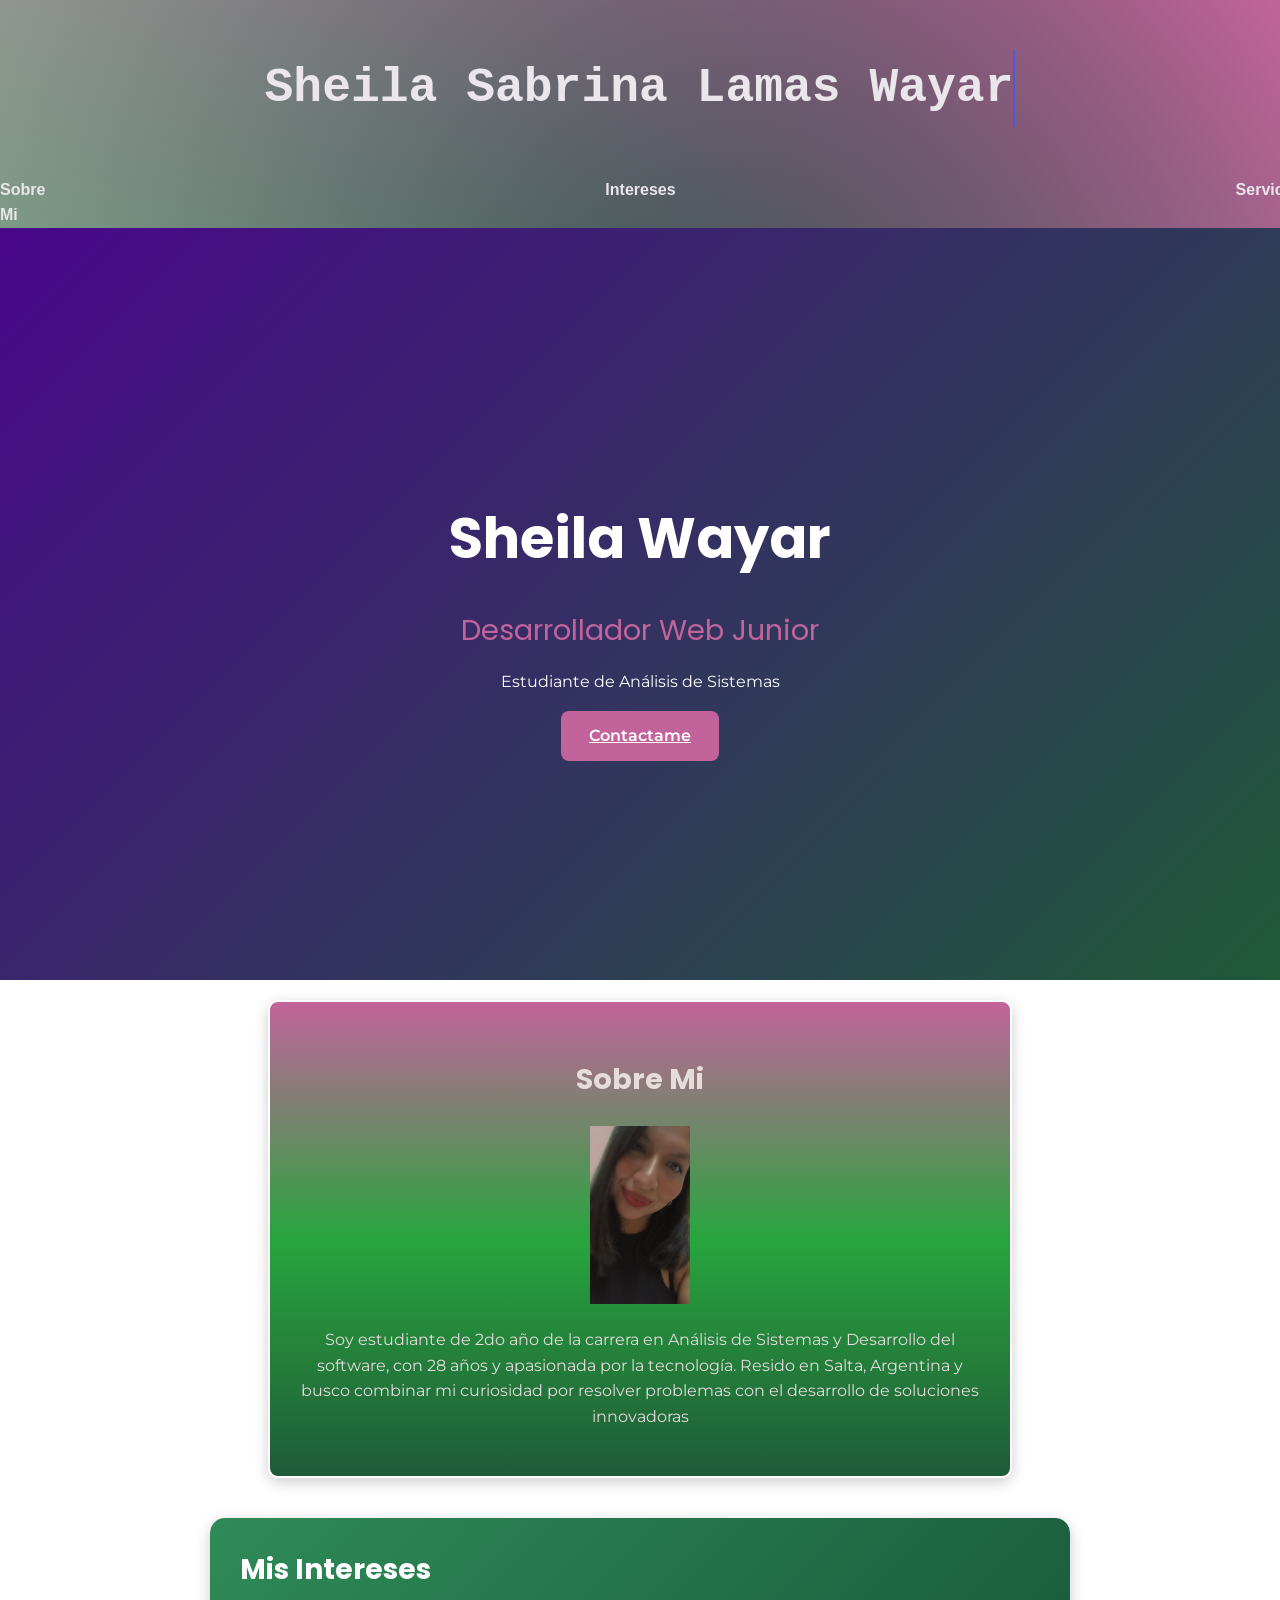
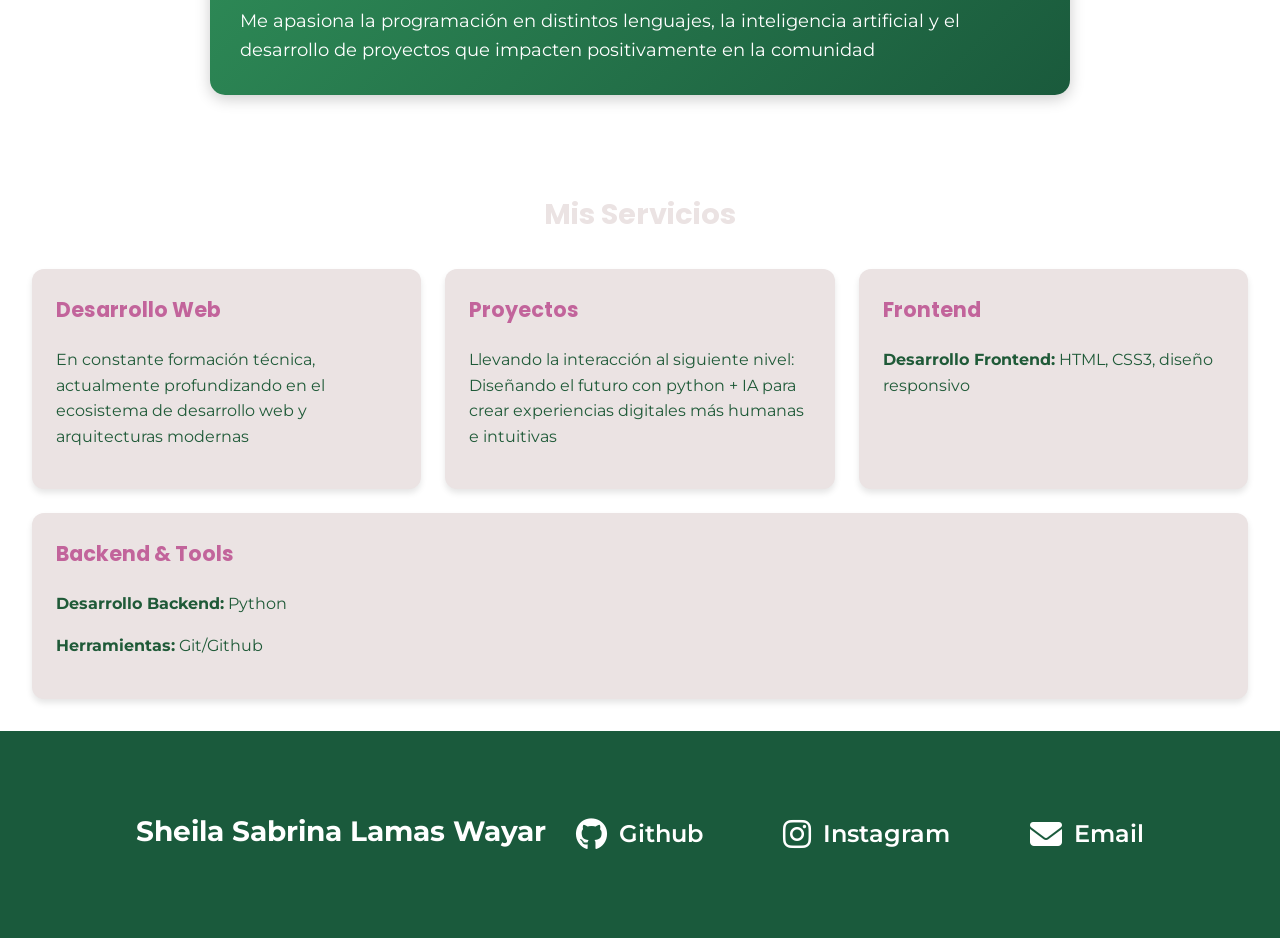
<file: index.html>
<!DOCTYPE html>
<html lang="es">
<head>
    <meta charset="UTF-8">
    <meta name="viewport" content="width=device-width, initial-scale=1.0">
    <title>Mi Sitio Sheila Wayar</title>
    <link rel="preconnect" href="https://fonts.googleapis.com">
    <link rel="preconnect" href="https://fonts.gstatic.com" crossorigin>
    <link href="https://fonts.googleapis.com/css2?family=Montserrat:wght@400;600;700&family=Poppins:wght@400;600;700&display=swap" rel="stylesheet">
    
    <link rel="stylesheet" href="css/style.css">
    <head>
    <meta charset="UTF-8">
    <title>Sheila Wayar</title>
    <link rel="stylesheet" href="style.css">
 
    <link rel="stylesheet" href="https://cdnjs.cloudflare.com/ajax/libs/font-awesome/6.5.1/css/all.min.css">
</head>
</head>
<body>
  <div class="grid-container">
    <aside class="sidebar">
  <p class="typing-effect">Sheila Sabrina Lamas Wayar</p>
    <nav class="nav-links">
      <a href="#Sobremi"><strong>Sobre Mi</strong></a>
      <a href="#Intereses"><strong>Intereses</strong></a>
    <a href="#servicios"><strong>Servicios</strong></a>
    </nav>
    </aside>
    <main class="main">
      <section class="hero">
        <div class="hero-contenido">
          <h1>Sheila Wayar</h1>
          <h2>Desarrollador Web Junior</h2>
          <p>Estudiante de Análisis de Sistemas</p>
          <div class="botones-hero">
            <a href="contacto.html" class="boton-cta">Contactame</a>
          </div>
        </div>
      </section>
      <div class="caja" id="Sobremi">
        <h2>Sobre Mi</h2>
        <img src="images/foto-personal.jpeg" width="100" alt="Sheila Sabrina Lamas Wayar">
        <p>Soy estudiante de 2do año de la carrera en Análisis de Sistemas y Desarrollo del software, con 28 años y apasionada por la tecnología. Resido en Salta, Argentina y busco combinar mi curiosidad por resolver problemas con el desarrollo de soluciones innovadoras</p>    
        </div>
        <div class="caja-intereses" id="Intereses">
        <h2>Mis Intereses</h2>
        <p>Me apasiona la programación en distintos lenguajes, la inteligencia artificial y el desarrollo de proyectos que impacten positivamente en la comunidad</p>
        </div>
          </div>
      <section id="servicios" class="servicios">
        <h2>Mis Servicios</h2>
        <div class="contenedor-tarjetas">
          <div class="tarjeta">
            <h3>Desarrollo Web</h3>
            <p>En constante formación técnica, actualmente profundizando en el ecosistema de desarrollo web y arquitecturas modernas</p>
          </div>
          <div class="tarjeta">
            <h3>Proyectos</h3>
            <p>Llevando la interacción al siguiente nivel: Diseñando el futuro con python + IA para crear experiencias digitales más humanas e intuitivas</p>
          </div>
          <div class="tarjeta">
            <h3>Frontend</h3>
            <p><strong>Desarrollo Frontend:</strong> HTML, CSS3, diseño responsivo</p>
          </div>
          <div class="tarjeta">
            <h3>Backend & Tools</h3>
            <p><strong>Desarrollo Backend:</strong> Python</p>
            <p><strong>Herramientas:</strong> Git/Github</p>
          </div>
        </div>
      </section>
    </main>
  </div>
  <footer class="footer-principal">
    <p class="nombre-footer">Sheila Sabrina Lamas Wayar</p>
    
    <div class="redes-sociales">
        <a href="https://github.com/SheilaWayar" target="_blank" class="link-red">
            <i class="fa-brands fa-github"></i> 
            <span>Github</span>
        </a>
        
        <a href="https://www.instagram.com/sheii.wayar" target="_blank" class="link-red">
            <i class="fa-brands fa-instagram"></i>
            <span>Instagram</span>
        </a>
        
        <a href="mailto:sheila.wayar.3@gmail.com" class="link-red">
            <i class="fa-solid fa-envelope"></i>
            <span>Email</span>
        </a>
    </div>
</footer>
</body>
</html>
</file>
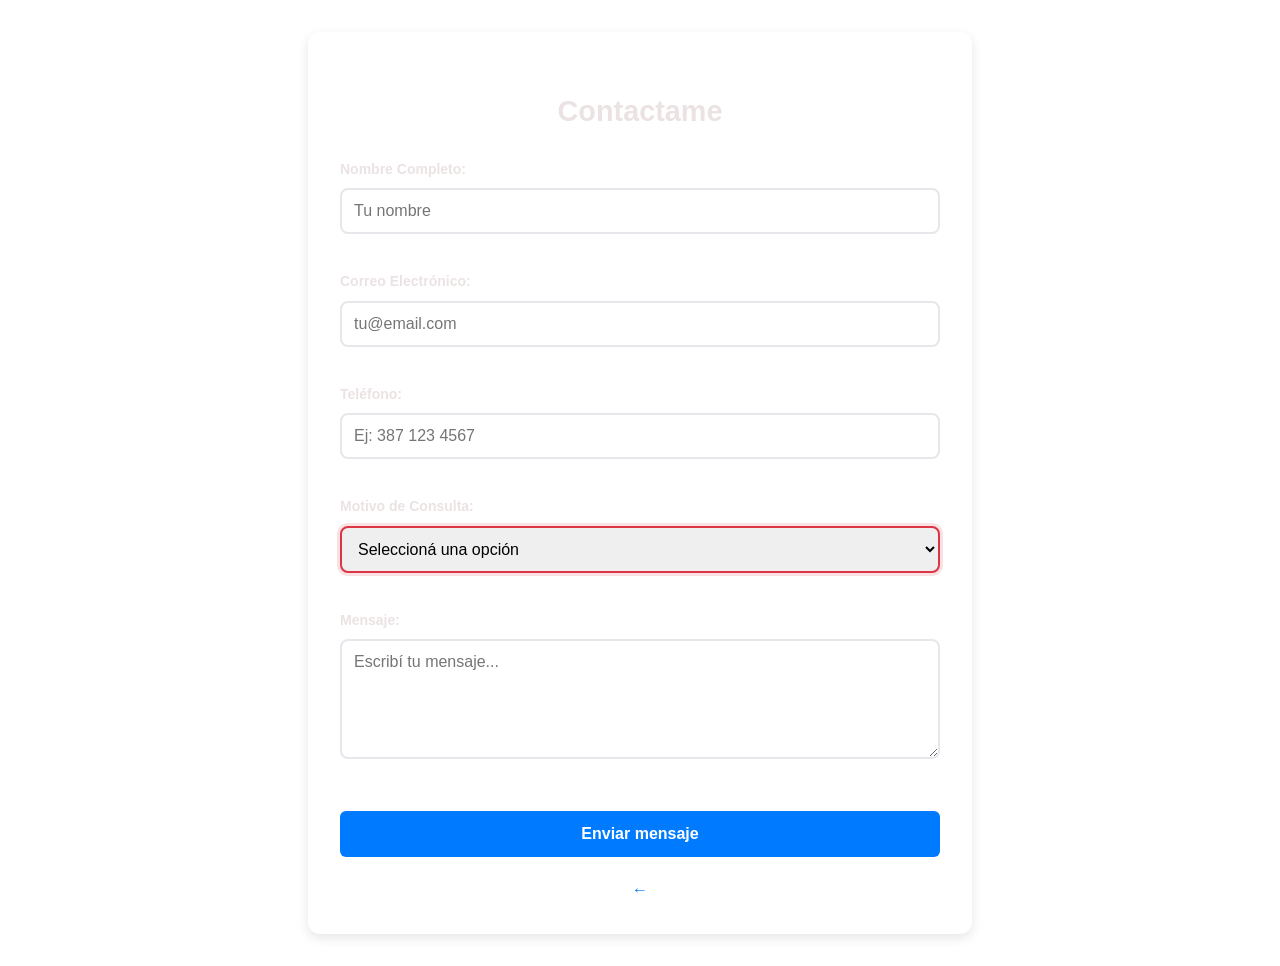
<file: contacto.html>
<!DOCTYPE html>
<html lang="es">
<head>
    <meta charset="UTF-8">
    <meta name="viewport" content="width=device-width, initial-scale=1.0">
    <title>Contacto - Sheila Wayar</title>
    <link rel="stylesheet" href="css/style.css">
</head>
<body class="pagina-contacto">
    <div class="contenedor-form">
        <h2>Contactame</h2>
        <form action="Registro" method="post" class="form-contacto">
            <label for="nombre">Nombre Completo:</label>
            <input type="text" id="nombre" name="nombre" placeholder="Tu nombre" required minlength="3">
            
            <label for="email">Correo Electrónico:</label>
            <input type="email" id="email" name="email" placeholder="tu@email.com" required>
            
            <label for="telefono">Teléfono:</label>
            <input type="tel" id="telefono" name="telefono" placeholder="Ej: 387 123 4567" required>
            
            <label for="motivo">Motivo de Consulta:</label>
            <select id="motivo" name="motivo" required>
                <option value="">Seleccioná una opción</option>
                <option value="Consulta_General">Consulta General</option>
                <option value="Presupuesto">Presupuesto / Solicitud</option>
                <option value="Soporte">Soporte</option>
            </select>
            
            <label for="mensaje">Mensaje:</label>
            <textarea id="mensaje" name="mensaje" placeholder="Escribí tu mensaje..." minlength="10" required></textarea>
            
            <button type="submit" class="boton-cta">Enviar mensaje</button>
        </form>
        <a href="index.html" class="link-volver">←
</file>
<file: css/style.css>
/* TP Integrador - Sheila Sabrina Lamas Wayar - Abril 2026*/

:root {
--color-primary: #49078b;
--color-secondary: #1f5a38;
--color-third: #28a53d;
--color-accent: #c2649b;
--color-text: #ebe3e3;
--radius: 8px;
--shadow: 0 2px 8px rgba(0,0,0,0.1);
--font-main: "Inter", "Segoe UI", Arial, sans-serif;
--color-header-text:#eae6eb;
}

header {
      display: flex;
        justify-content: space-between;
        align-items: center;
        margin: 0 auto;
        background-color: var(--color-primary);
        padding: 1rem 2rem;
        width: 100%;
       }    
.sidebar{
   color:var(--color-header-text);
    margin: 0 auto;
    padding: 0,5rem;
    font-family: var(--font-main);
    font-weight: 400;
}
.nav-links {
    display: flex;
    gap: 35rem;
}
.nav-links a{
    color: var(--color-header-text);
    text-decoration: none;
    font-weight: 600;
    font-size: 1rem;
    transition: all 0.3s ease;
}
.nav-links a:hover{
    color: var(--color-accent);
    transform: translateY(-2px);
}
.hero {
    display: flex;
    justify-content: center;
    align-items: center;
    min-height: 80vh;
    text-align: center;
    background: linear-gradient(135deg, var(--color-primary), var(--color-secondary));
    color: white;
    padding: 1rem;
}
.hero-contenido h1 {
    font-size: 3.5rem;
    margin-bottom: 0.5rem;
    font-weight: 700;
}
.hero-contenido h2 {
    font-size: 1.8rem;
    margin-bottom: 1rem;
    color: var(--color-accent);
    font-weight: 400;
}
.boton-cta {
    display: inline-block;
    background-color: var(--color-accent);
    color: white;
    padding: 12px 28px;
    border-radius: var(--radius);
    font-weight: 600;
    transition: all 0.3s ease;
}
.boton-cta:hover{
    background-color: #fff;
    color: var(--color-primary);
    transform: scale(1.05);
}
body {
      background: linear-gradient(45deg, rgba(74,222,128,0.7), transparent),
      radial-gradient(circle, #271539, #c2649b);
     background-attachment: fixed;
      font-family: 'Montserrat', sans-serif;
      font-size: 16px;
      line-height: 1.6;
      margin: 0;
      color: var(--color-text);
}
    
      h1, h2, h3 {
      font-family: 'Poppins', sans-serif;}   
      /* Tamaños con rem */
      h1 { font-size: 2.5rem; }
      h2 { font-size: 1.8rem; }
      h3 { font-size: 1.3rem; }
.servicios {
    padding: 2rem;
}
.servicios h2 {
    text-align: center;
    margin-bottom: 2rem;
}
.contenedor-tarjetas {
    display: flex;
    flex-wrap: wrap;
    gap: 1.5rem;
    justify-content: center;
}
.tarjeta {
    flex: 1 1 280px;
    padding: 1.5rem;
    border-radius: 12px;
    box-shadow: 0 4px 6px rgba(0,0,0,0.1);
    background-color: var(--color-text);
    transition: transform 0.3s ease, box-shadow  0.3s ease;
}
.tarjeta h3 {
    margin-top: 0;
    color: var(--color-accent);
}
.tarjeta p {
    color: var(--color-secondary);
    line-height: 1.6;
}
.tarjeta :hover {
    transform: translateY(-4px);
    box-shadow: 1 10px 15px rgba(0,0,0,0.2);
}
.boton {
    background-color: var(--color-primary);
    color: var(--color-text);
    padding: 10px 20px;
    border: none;
    border-radius: var(--radius);
    transition: background 0.3s ease;
}
.boton:hover {
    background-color: var(--color-accent);
    transform: scale(1.3);}
.caja {
    max-width: 680px;
    margin: 20px auto;
    padding: 30px;
    background: linear-gradient( var(--color-accent),var(--color-third), var(--color-secondary));
    border-radius: 10px;
    box-shadow: 0 4px 15px rgba(0,0,0,0.2);
    text-align: center;
    color: #e6dcdc;
    border: 2px solid #fff;
}
.contenedor {
  display: flex; flex-wrap: wrap;
  gap: 1.25rem;
  padding: 2rem;
}
footer{
    display: flex;
    justify-content: center;
    gap:  30px;
    background-color: var(--color-secondary);
    text-align: center;
    font-weight: 600;
}
.pagina-contacto {
  background:linear-gradient(var(--color-accent),var(--color-secondary));
  font-family: 'Montserrat', sans-serif;
  padding: 20px;
}

.contenedor-form {
  max-width: 600px;
  margin: 40px auto;
  background: white;
  padding: 40px;
  border-radius: 12px;
  box-shadow: 0 4px 15px rgba(0,0,0,0.1);
}

.contenedor-form h2 {
  text-align: center;
  margin-bottom: 30px;
  color: #333;
}

.form-contacto label {
  display: block;
  margin-bottom: 6px;
  font-weight: 600;
  color: #444;
  font-size: 14px;
}

.form-contacto input,
.form-contacto textarea,
.form-contacto select {
  width: 100%;
  padding: 12px;
  margin-bottom: 20px;
  border: 2px solid #ddd;
  border-radius: 6px;
  font-size: 16px;
  font-family: 'Montserrat', sans-serif;
  box-sizing: border-box; /* Importante para que no se desborde */
}

.form-contacto input:focus,
.form-contacto textarea:focus,
.form-contacto select:focus {
  border-color: #007bff;
  outline: none;
  box-shadow: 0 0 0 3px rgba(0, 123, 255, 0.1);
}

.form-contacto textarea {
  min-height: 120px;
  resize: vertical;
}

.form-contacto .boton-cta {
  width: 100%;
  padding: 14px;
  background: #007bff;
  color: white;
  border: none;
  border-radius: 6px;
  font-size: 16px;
  font-weight: 700;
  cursor: pointer;
  position: relative;
  overflow: hidden;
  transition: background 0.3s;
}

.form-contacto .boton-cta:hover {
  background: #0056b3;
}

.link-volver {
  display: block;
  text-align: center;
  margin-top: 20px;
  color: #007bff;
  text-decoration: none;
}
.link-volver:hover {
  text-decoration: underline;
}
/* ---- VALIDACIÓN DEL FORM ---- */
.form-contacto input,
.form-contacto textarea,
.form-contacto select {
  transition: border-color 0.3s, box-shadow 0.3s;
}

/* Cuando el usuario ya interactuó y el campo es válido */
.form-contacto input:not(:placeholder-shown):valid,
.form-contacto textarea:not(:placeholder-shown):valid,
.form-contacto select:valid {
  border-color: #28a745; /* Verde */
  box-shadow: 0 0 0 3px rgba(40, 167, 69, 0.15);
}

/* Cuando el usuario ya interactuó y el campo es inválido */
.form-contacto input:not(:placeholder-shown):invalid,
.form-contacto textarea:not(:placeholder-shown):invalid,
.form-contacto select:invalid {
  border-color: #dc3545; /* Rojo */
  box-shadow: 0 0 0 3px rgba(220, 53, 69, 0.15);
}

/* Mensajito de error abajo del campo */
.campo-error {
  display: block;
  color: #dc3545;
  font-size: 13px;
  margin-top: -15px;
  margin-bottom: 15px;
  height: 15px; /* Para que no salte el layout */
}/* ---- EFECTO TYPING ---- */
.typing-effect {
  width: 26ch; 
  color:var(--color-header-text);
  font-size: 3rem; 
  font-weight: bold;
  font-family: monospace;
  overflow: hidden;
  white-space: nowrap; 
  border-right: 2px solid #4e5cd4;
  margin: 50px auto;
  animation: typing 2s steps(26), blink 0.5s step-end infinite;
}

/* Animación que "escribe" el texto */
@keyframes typing {
  from { width: 0 } /* Empieza en 0 */
}

/* Animación que hace parpadear el cursor */
@keyframes blink {
  50% { border-color: transparent }
}
/* ---- FOOTER ---- */
.footer-principal {
  background: #1a5a3c; /* Verde oscuro como en tu captura */
  color: white;
  text-align: center;
  padding: 50px 20px; /* Más padding arriba y abajo */
}

.nombre-footer {
  font-size: 28px; /* Nombre grande */
  font-weight: 700;
  margin-bottom: 35px; /* Separación con los links */
}

/* ---- LINKS CON ICONOS GRANDES Y SEPARADOS ---- */
.redes-sociales {
  display: flex;
  justify-content: center;
  gap: 80px; /* MUCHA SEPARACIÓN entre cada link */
  flex-wrap: wrap; /* Si no entran, bajan de línea en celular */
}

.link-red {
  display: flex;
  align-items: center;
  gap: 12px; /* Separación entre ícono y palabra */
  color: white; /* TODAS LAS PALABRAS EN BLANCO */
  text-decoration: none;
  font-size: 24px; /* PALABRAS GRANDES */
  font-weight: 600;
  transition: all 0.3s ease;
}

.link-red i {
  font-size: 32px; /* ÍCONOS MÁS GRANDES */
}

.link-red:hover {
  transform: translateY(-5px); /* Efecto al pasar el mouse */
  opacity: 0.8;
}
/* ---- CAJA DE INTERESES ---- */
.caja-intereses {
  background: linear-gradient(135deg, #2e8b57, #1a5a3c); /* Mismo verde degradado */
  color: white;
  padding: 30px;
  border-radius: 15px; 
  max-width: 800px; 
  margin: 40px auto;
  box-shadow: 0 4px 15px rgba(0, 0, 0, 0.2); 
}

.caja-intereses h2 {
  font-size: 28px;
  font-weight: 700;
  margin-bottom: 15px;
  margin-top: 0;
}

.caja-intereses p {
  font-size: 18px;
  line-height: 1.6; 
  margin: 0;
}

/* Ajuste para el título de Servicios que queda abajo */
.titulo-servicios {
  text-align: center;
  font-size: 32px;
  margin: 50px 0 30px 0;
  color: white; 
}
/* ===== Estilos página contacto ===== */
.pagina-contacto {
  background: var(--bg);
  min-height: 100vh;
  padding: 2rem 1rem;
}

.contenedor-form {
  max-width: 600px;
  margin: 0 auto;
  background: white;
  padding: 2rem;
  border-radius: 12px;
  box-shadow: 0 4px 12px rgba(0,0,0,0.1);
}

.contenedor-form h2 {
  color: var(--primary);
  text-align: center;
  margin-bottom: 1.5rem;
}

.form-contacto label {
  display: block;
  margin: 1rem 0 0.5rem;
  font-weight: 600;
  color: var(--primary);
}

.form-contacto input,
.form-contacto select,
.form-contacto textarea {
  width: 100%;
  padding: 0.75rem;
  border: 2px solid #E5E7EB;
  border-radius: 8px;
  font-family: inherit;
  box-sizing: border-box;
}

.form-contacto input:focus,
.form-contacto select:focus,
.form-contacto textarea:focus {
  outline: none;
  border-color: var(--primary);
}

.form-contacto button {
  width: 100%;
  background: var(--primary);
  color: white;
  padding: 0.75rem;
  border: none;
  border-radius: 8px;
  cursor: pointer;
  margin-top: 1.5rem;
  font-weight: 600;
  font-size: 1rem;
}

.form-contacto button:hover {
  background: var(--accent);
}
</file>
<file: style.css>
/* TP Integrador - Sheila Sabrina Lamas Wayar - Abril 2026*/

:root {
--color-primary: #49078b;
--color-secondary: #1f5a38;
--color-third: #28a53d;
--color-accent: #c2649b;
--color-text: #ebe3e3;
--radius: 8px;
--shadow: 0 2px 8px rgba(0,0,0,0.1);
--font-main: "Inter", "Segoe UI", Arial, sans-serif;
--color-header-text:#eae6eb;
}

header {
      display: flex;
        justify-content: space-between;
        align-items: center;
        margin: 0 auto;
        background-color: var(--color-primary);
        padding: 1rem 2rem;
        width: 100%;
       }    
.sidebar{
   color:var(--color-header-text);
    margin: 0 auto;
    padding: 0,5rem;
    font-family: var(--font-main);
    font-weight: 400;
}
.nav-links {
    display: flex;
    gap: 35rem;
}
.nav-links a{
    color: var(--color-header-text);
    text-decoration: none;
    font-weight: 600;
    font-size: 1rem;
    transition: all 0.3s ease;
}
.nav-links a:hover{
    color: var(--color-accent);
    transform: translateY(-2px);
}
.hero {
    display: flex;
    justify-content: center;
    align-items: center;
    min-height: 80vh;
    text-align: center;
    background: linear-gradient(135deg, var(--color-primary), var(--color-secondary));
    color: white;
    padding: 1rem;
}
.hero-contenido h1 {
    font-size: 3.5rem;
    margin-bottom: 0.5rem;
    font-weight: 700;
}
.hero-contenido h2 {
    font-size: 1.8rem;
    margin-bottom: 1rem;
    color: var(--color-accent);
    font-weight: 400;
}
.boton-cta {
    display: inline-block;
    background-color: var(--color-accent);
    color: white;
    padding: 12px 28px;
    border-radius: var(--radius);
    font-weight: 600;
    transition: all 0.3s ease;
}
.boton-cta:hover{
    background-color: #fff;
    color: var(--color-primary);
    transform: scale(1.05);
}
body {
      background: linear-gradient(45deg, rgba(74,222,128,0.7), transparent),
      radial-gradient(circle, #271539, #c2649b);
     background-attachment: fixed;
      font-family: 'Montserrat', sans-serif;
      font-size: 16px;
      line-height: 1.6;
      margin: 0;
      color: var(--color-text);
}
    
      h1, h2, h3 {
      font-family: 'Poppins', sans-serif;}   
      /* Tamaños con rem */
      h1 { font-size: 2.5rem; }
      h2 { font-size: 1.8rem; }
      h3 { font-size: 1.3rem; }
.servicios {
    padding: 2rem;
}
.servicios h2 {
    text-align: center;
    margin-bottom: 2rem;
}
.contenedor-tarjetas {
    display: flex;
    flex-wrap: wrap;
    gap: 1.5rem;
    justify-content: center;
}
.tarjeta {
    flex: 1 1 280px;
    padding: 1.5rem;
    border-radius: 12px;
    box-shadow: 0 4px 6px rgba(0,0,0,0.1);
    background-color: var(--color-text);
    transition: transform 0.3s ease, box-shadow  0.3s ease;
}
.tarjeta h3 {
    margin-top: 0;
    color: var(--color-accent);
}
.tarjeta p {
    color: var(--color-secondary);
    line-height: 1.6;
}
.tarjeta :hover {
    transform: translateY(-4px);
    box-shadow: 1 10px 15px rgba(0,0,0,0.2);
}
.boton {
    background-color: var(--color-primary);
    color: var(--color-text);
    padding: 10px 20px;
    border: none;
    border-radius: var(--radius);
    transition: background 0.3s ease;
}
.boton:hover {
    background-color: var(--color-accent);
    transform: scale(1.3);}
.caja {
    max-width: 680px;
    margin: 20px auto;
    padding: 30px;
    background: linear-gradient( var(--color-accent),var(--color-third), var(--color-secondary));
    border-radius: 10px;
    box-shadow: 0 4px 15px rgba(0,0,0,0.2);
    text-align: center;
    color: #e6dcdc;
    border: 2px solid #fff;
}
.contenedor {
  display: flex; flex-wrap: wrap;
  gap: 1.25rem;
  padding: 2rem;
}
footer{
    display: flex;
    justify-content: center;
    gap:  30px;
    background-color: var(--color-secondary);
    text-align: center;
    font-weight: 600;
}
.pagina-contacto {
  background:linear-gradient(var(--color-accent),var(--color-secondary));
  font-family: 'Montserrat', sans-serif;
  padding: 20px;
}

.contenedor-form {
  max-width: 600px;
  margin: 40px auto;
  background: white;
  padding: 40px;
  border-radius: 12px;
  box-shadow: 0 4px 15px rgba(0,0,0,0.1);
}

.contenedor-form h2 {
  text-align: center;
  margin-bottom: 30px;
  color: #333;
}

.form-contacto label {
  display: block;
  margin-bottom: 6px;
  font-weight: 600;
  color: #444;
  font-size: 14px;
}

.form-contacto input,
.form-contacto textarea,
.form-contacto select {
  width: 100%;
  padding: 12px;
  margin-bottom: 20px;
  border: 2px solid #ddd;
  border-radius: 6px;
  font-size: 16px;
  font-family: 'Montserrat', sans-serif;
  box-sizing: border-box; /* Importante para que no se desborde */
}

.form-contacto input:focus,
.form-contacto textarea:focus,
.form-contacto select:focus {
  border-color: #007bff;
  outline: none;
  box-shadow: 0 0 0 3px rgba(0, 123, 255, 0.1);
}

.form-contacto textarea {
  min-height: 120px;
  resize: vertical;
}

.form-contacto .boton-cta {
  width: 100%;
  padding: 14px;
  background: #007bff;
  color: white;
  border: none;
  border-radius: 6px;
  font-size: 16px;
  font-weight: 700;
  cursor: pointer;
  position: relative;
  overflow: hidden;
  transition: background 0.3s;
}

.form-contacto .boton-cta:hover {
  background: #0056b3;
}

.link-volver {
  display: block;
  text-align: center;
  margin-top: 20px;
  color: #007bff;
  text-decoration: none;
}
.link-volver:hover {
  text-decoration: underline;
}
/* ---- VALIDACIÓN DEL FORM ---- */
.form-contacto input,
.form-contacto textarea,
.form-contacto select {
  transition: border-color 0.3s, box-shadow 0.3s;
}

/* Cuando el usuario ya interactuó y el campo es válido */
.form-contacto input:not(:placeholder-shown):valid,
.form-contacto textarea:not(:placeholder-shown):valid,
.form-contacto select:valid {
  border-color: #28a745; /* Verde */
  box-shadow: 0 0 0 3px rgba(40, 167, 69, 0.15);
}

/* Cuando el usuario ya interactuó y el campo es inválido */
.form-contacto input:not(:placeholder-shown):invalid,
.form-contacto textarea:not(:placeholder-shown):invalid,
.form-contacto select:invalid {
  border-color: #dc3545; /* Rojo */
  box-shadow: 0 0 0 3px rgba(220, 53, 69, 0.15);
}

/* Mensajito de error abajo del campo */
.campo-error {
  display: block;
  color: #dc3545;
  font-size: 13px;
  margin-top: -15px;
  margin-bottom: 15px;
  height: 15px; /* Para que no salte el layout */
}/* ---- EFECTO TYPING ---- */
.typing-effect {
  width: 26ch; 
  color:var(--color-header-text);
  font-size: 3rem; 
  font-weight: bold;
  font-family: monospace;
  overflow: hidden;
  white-space: nowrap; 
  border-right: 2px solid #4e5cd4;
  margin: 50px auto;
  animation: typing 2s steps(26), blink 0.5s step-end infinite;
}

/* Animación que "escribe" el texto */
@keyframes typing {
  from { width: 0 } /* Empieza en 0 */
}

/* Animación que hace parpadear el cursor */
@keyframes blink {
  50% { border-color: transparent }
}
/* ---- FOOTER ---- */
.footer-principal {
  background: #1a5a3c; /* Verde oscuro como en tu captura */
  color: white;
  text-align: center;
  padding: 50px 20px; /* Más padding arriba y abajo */
}

.nombre-footer {
  font-size: 28px; /* Nombre grande */
  font-weight: 700;
  margin-bottom: 35px; /* Separación con los links */
}

/* ---- LINKS CON ICONOS GRANDES Y SEPARADOS ---- */
.redes-sociales {
  display: flex;
  justify-content: center;
  gap: 80px; /* MUCHA SEPARACIÓN entre cada link */
  flex-wrap: wrap; /* Si no entran, bajan de línea en celular */
}

.link-red {
  display: flex;
  align-items: center;
  gap: 12px; /* Separación entre ícono y palabra */
  color: white; /* TODAS LAS PALABRAS EN BLANCO */
  text-decoration: none;
  font-size: 24px; /* PALABRAS GRANDES */
  font-weight: 600;
  transition: all 0.3s ease;
}

.link-red i {
  font-size: 32px; /* ÍCONOS MÁS GRANDES */
}

.link-red:hover {
  transform: translateY(-5px); /* Efecto al pasar el mouse */
  opacity: 0.8;
}
/* ---- CAJA DE INTERESES ---- */
.caja-intereses {
  background: linear-gradient(135deg, #2e8b57, #1a5a3c); /* Mismo verde degradado */
  color: white;
  padding: 30px;
  border-radius: 15px; 
  max-width: 800px; 
  margin: 40px auto;
  box-shadow: 0 4px 15px rgba(0, 0, 0, 0.2); 
}

.caja-intereses h2 {
  font-size: 28px;
  font-weight: 700;
  margin-bottom: 15px;
  margin-top: 0;
}

.caja-intereses p {
  font-size: 18px;
  line-height: 1.6; 
  margin: 0;
}

/* Ajuste para el título de Servicios que queda abajo */
.titulo-servicios {
  text-align: center;
  font-size: 32px;
  margin: 50px 0 30px 0;
  color: white; 
}
</file>
